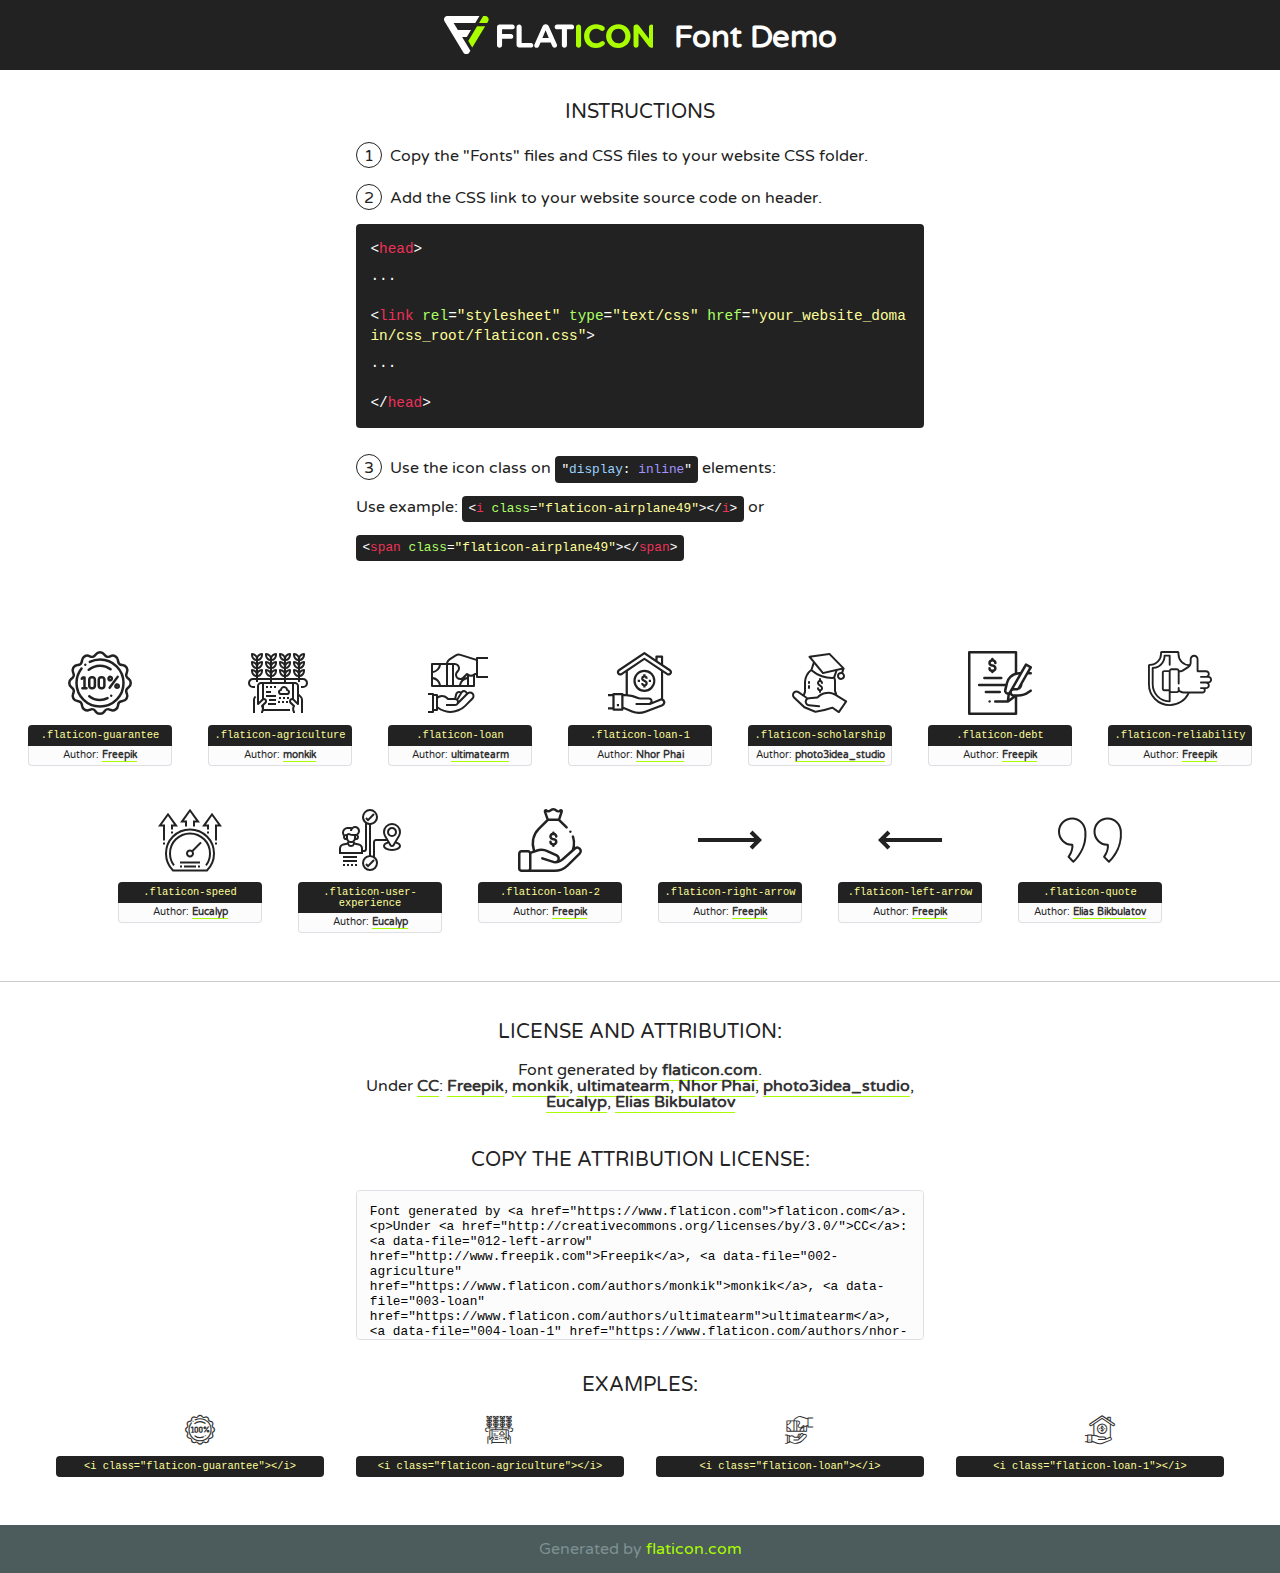
<file: css/flaticon/flaticon.html>
<!DOCTYPE html>
<!--
  Flaticon icon font: Flaticon
  Creation date: 22/08/2020 22:26
-->
<html>
<!DOCTYPE html>
<html>

<head>
    <title>Flaticon WebFont</title>
    <link href="http://fonts.googleapis.com/css?family=Varela+Round" rel="stylesheet" type="text/css" />
    <link rel="stylesheet" type="text/css" href="flaticon.css">
    <meta charset="UTF-8">
    <style>
    html, body, div, span, applet, object, iframe,
    h1, h2, h3, h4, h5, h6, p, blockquote, pre,
    a, abbr, acronym, address, big, cite, code,
    del, dfn, em, img, ins, kbd, q, s, samp,
    small, strike, strong, sub, sup, tt, var,
    b, u, i, center,
    dl, dt, dd, ol, ul, li,
    fieldset, form, label, legend,
    table, caption, tbody, tfoot, thead, tr, th, td,
    article, aside, canvas, details, embed, 
    figure, figcaption, footer, header, hgroup, 
    menu, nav, output, ruby, section, summary,
    time, mark, audio, video {
        margin: 0;
        padding: 0;
        border: 0;
        font-size: 100%;
        font: inherit;
        vertical-align: baseline;
    }
    /* HTML5 display-role reset for older browsers */
    article, aside, details, figcaption, figure, 
    footer, header, hgroup, menu, nav, section {
        display: block;
    }
    body {
        line-height: 1;
    }
    ol, ul {
        list-style: none;
    }
    blockquote, q {
        quotes: none;
    }
    blockquote:before, blockquote:after,
    q:before, q:after {
        content: '';
        content: none;
    }
    table {
        border-collapse: collapse;
        border-spacing: 0;
    }
    body {
        font-family: 'Varela Round', Helvetica, Arial, sans-serif;
        font-size: 16px;
        color: #222;
    }
    a {
        color: #333;
        border-bottom: 1px solid #a9fd00;
        font-weight: bold;
        text-decoration: none;
    }
    * {
        -moz-box-sizing: border-box;
        -webkit-box-sizing: border-box;
        box-sizing: border-box;
        margin: 0;
        padding: 0;
    }
    [class^="flaticon-"]:before, [class*=" flaticon-"]:before, [class^="flaticon-"]:after, [class*=" flaticon-"]:after {
        font-family: Flaticon;
        font-size: 30px;
        font-style: normal;
        margin-left: 20px;
        color: #333;
    }
    .wrapper {
        max-width: 600px;
        margin: auto;
        padding: 0 1em;
    }
    .title {
        font-size: 1.25em;
        text-align: center;
        margin-bottom: 1em;
        text-transform: uppercase;
    }
    header {
        text-align: center;
        background-color: #222;
        color: #fff;
        padding: 1em;
    }
    header .logo {
        width: 210px;
        height: 38px;
        display: inline-block;
        vertical-align: middle;
        margin-right: 1em;
        border: none;
    }
    header strong {
        font-size: 1.95em;
        font-weight: bold;
        vertical-align: middle;
        margin-top: 5px;
        display: inline-block;
    }
    .demo {
        margin: 2em auto;
        line-height: 1.25em;
    }
    .demo ul li {
        margin-bottom: 1em;
    }
    .demo ul li .num {
        color: #222;
        border-radius: 20px;
        display: inline-block;
        width: 26px;
        padding: 3px;
        height: 26px;
        text-align: center;
        margin-right: 0.5em;
        border: 1px solid #222;
    }
    .demo ul li code {
        background-color: #222;
        border-radius: 4px;
        padding: 0.25em 0.5em;
        display: inline-block;
        color: #fff;
        font-family: Consolas,Monaco,Lucida Console,Liberation Mono,DejaVu Sans Mono,Bitstream Vera Sans Mono,Courier New, monospace;
        font-weight: lighter;
        margin-top: 1em;
        font-size: 0.8em;
        word-break: break-all;
    }
    .demo ul li code.big {
        padding: 1em;
        font-size: 0.9em;
    }
    .demo ul li code .red {
        color: #EF3159;
    }
    .demo ul li code .green {
        color: #ACFF65;
    }
    .demo ul li code .yellow {
        color: #FFFF99;
    }
    .demo ul li code .blue {
        color: #99D3FF;
    }
    .demo ul li code .purple {
        color: #A295FF;
    }
    .demo ul li code .dots {
        margin-top: 0.5em;
        display: block;
    }
    #glyphs {
        border-bottom: 1px solid #ccc;
        padding: 2em 0;
        text-align: center;
    }
    .glyph {
        display: inline-block;
        width: 9em;
        margin: 1em;
        text-align: center;
        vertical-align: top;
        background: #FFF;
    }
    .glyph .glyph-icon {
        padding: 10px;
        display: block;
        font-family:"Flaticon";
        font-size: 64px;
        line-height: 1;
    }
    .glyph .glyph-icon:before {
        font-size: 64px;
        color: #222;
        margin-left: 0;
    }
    .class-name {
        font-size: 0.65em;
        background-color: #222;
        color: #fff;
        border-radius: 4px 4px 0 0;
        padding: 0.5em;
        color: #FFFF99;
        font-family: Consolas,Monaco,Lucida Console,Liberation Mono,DejaVu Sans Mono,Bitstream Vera Sans Mono,Courier New, monospace;
    }
    .author-name {
        font-size: 0.6em;
        background-color: #fcfcfd;
        border: 1px solid #DEDEE4;
        border-top: 0;
        border-radius: 0 0 4px 4px;
        padding: 0.5em;
    }
    .class-name:last-child {
        font-size: 10px;
        color:#888;
    }
    .class-name:last-child a {
        font-size: 10px;
        color:#555;
    }
    .class-name:last-child a:hover {
        color:#a9fd00;
    }
    .glyph > input {
        display: block;
        width: 100px;
        margin: 5px auto;
        text-align: center;
        font-size: 12px;
        cursor: text;
    }
    .glyph > input.icon-input {
        font-family:"Flaticon";
        font-size: 16px;
        margin-bottom: 10px;
    }
    .attribution .title {
        margin-top: 2em;
    }
    .attribution textarea {
        background-color: #fcfcfd;
        padding: 1em;
        border: none;
        box-shadow: none;
        border: 1px solid #DEDEE4;
        border-radius: 4px;
        resize: none;
        width: 100%;
        height: 150px;
        font-size: 0.8em;
        font-family: Consolas,Monaco,Lucida Console,Liberation Mono,DejaVu Sans Mono,Bitstream Vera Sans Mono,Courier New, monospace;
        -webkit-appearance: none;
    }
    .iconsuse {
        margin: 2em auto;
        text-align: center;
        max-width: 1200px;
    }
    .iconsuse:after {
        content: '';
        display: table;
        clear: both;
    }
    .iconsuse .image {
        float: left;
        width: 25%;
        padding: 0 1em;
    }
    .iconsuse .image p {
        margin-bottom: 1em;
    }
    .iconsuse .image span {
        display: block;
        font-size: 0.65em;
        background-color: #222;
        color: #fff;
        border-radius: 4px;
        padding: 0.5em;
        color: #FFFF99;
        margin-top: 1em;
        font-family: Consolas,Monaco,Lucida Console,Liberation Mono,DejaVu Sans Mono,Bitstream Vera Sans Mono,Courier New, monospace;
    }
    #footer {
        text-align: center;
        background-color: #4C5B5C;
        color: #7c9192;
        padding: 1em;
    }
    #footer a {
        border: none;
        color: #a9fd00;
        font-weight: normal;
    }
    @media (max-width: 960px) {
        .iconsuse .image {
            width: 50%;
        }
    }
    @media (max-width: 560px) {
        .iconsuse .image {
            width: 100%;
        }
    }
    </style>
</head>

<body class="characters-off">

    <header>
        <a href="https://www.flaticon.com" target="_blank" class="logo">
            <svg version="1.1" xmlns="http://www.w3.org/2000/svg" xmlns:xlink="http://www.w3.org/1999/xlink" xmlns:a="http://ns.adobe.com/AdobeSVGViewerExtensions/3.0/" viewBox="0 0 560.875 102.036" enable-background="new 0 0 560.875 102.036" xml:space="preserve">
                <defs>
                </defs>
                <g>
                    <g class="letters">
                        <path fill="#ffffff" d="M141.596,29.675c0-3.777,2.985-6.767,6.764-6.767h34.438c3.426,0,6.15,2.728,6.15,6.15
                        c0,3.43-2.724,6.149-6.15,6.149h-27.674v13.091h23.719c3.429,0,6.151,2.724,6.151,6.15c0,3.43-2.723,6.149-6.151,6.149h-23.719
                        v17.574c0,3.773-2.986,6.761-6.764,6.761c-3.779,0-6.764-2.989-6.764-6.761V29.675z"></path>
                        <path fill="#ffffff" d="M193.844,29.149c0-3.781,2.985-6.767,6.764-6.767c3.776,0,6.763,2.985,6.763,6.767v42.957h25.039
                        c3.426,0,6.149,2.726,6.149,6.153c0,3.425-2.723,6.15-6.149,6.15h-31.802c-3.779,0-6.764-2.986-6.764-6.768V29.149z"></path>
                        <path fill="#ffffff" d="M241.891,75.71l21.438-48.407c1.492-3.341,4.215-5.357,7.906-5.357h0.792
                        c3.686,0,6.323,2.017,7.815,5.357l21.439,48.407c0.436,0.967,0.701,1.845,0.701,2.723c0,3.602-2.809,6.501-6.414,6.501
                        c-3.161,0-5.269-1.845-6.499-4.655l-4.132-9.661h-27.059l-4.301,10.102c-1.144,2.631-3.426,4.214-6.237,4.214
                        c-3.517,0-6.24-2.81-6.24-6.325C241.1,77.64,241.451,76.677,241.891,75.71z M279.932,58.666l-8.521-20.297l-8.526,20.297H279.932
                        z"></path>
                        <path fill="#ffffff" d="M314.864,35.387H301.86c-3.429,0-6.239-2.813-6.239-6.238c0-3.429,2.811-6.24,6.239-6.24h39.533
                        c3.426,0,6.237,2.811,6.237,6.24c0,3.425-2.811,6.238-6.237,6.238h-13.001v42.785c0,3.773-2.99,6.761-6.764,6.761
                        c-3.779,0-6.764-2.989-6.764-6.761V35.387z"></path>
                        <path fill="#A9FD00" d="M352.615,29.149c0-3.781,2.985-6.767,6.767-6.767c3.774,0,6.761,2.985,6.761,6.767v49.024
                        c0,3.773-2.987,6.761-6.761,6.761c-3.781,0-6.767-2.989-6.767-6.761V29.149z"></path>
                        <path fill="#A9FD00" d="M374.132,53.836v-0.179c0-17.481,13.178-31.801,32.065-31.801c9.22,0,15.459,2.458,20.557,6.238
                        c1.402,1.054,2.637,2.985,2.637,5.357c0,3.692-2.985,6.59-6.681,6.59c-1.845,0-3.071-0.702-4.044-1.319
                        c-3.776-2.813-7.729-4.393-12.562-4.393c-10.364,0-17.831,8.611-17.831,19.154v0.173c0,10.542,7.291,19.329,17.831,19.329
                        c5.715,0,9.492-1.756,13.359-4.834c1.049-0.874,2.458-1.491,4.039-1.491c3.429,0,6.325,2.813,6.325,6.236
                        c0,2.106-1.056,3.78-2.282,4.834c-5.539,4.834-12.036,7.733-21.878,7.733C387.572,85.464,374.132,71.493,374.132,53.836z"></path>
                        <path fill="#A9FD00" d="M433.009,53.836v-0.179c0-17.481,13.79-31.801,32.766-31.801c18.981,0,32.592,14.143,32.592,31.628v0.173
                        c0,17.483-13.785,31.807-32.769,31.807C446.625,85.464,433.009,71.32,433.009,53.836z M484.224,53.836v-0.179
                        c0-10.539-7.725-19.326-18.626-19.326c-10.893,0-18.449,8.611-18.449,19.154v0.173c0,10.542,7.73,19.329,18.626,19.329
                        C476.676,72.986,484.224,64.378,484.224,53.836z"></path>
                        <path fill="#A9FD00" d="M506.233,29.321c0-3.774,2.99-6.763,6.767-6.763h1.401c3.252,0,5.183,1.583,7.029,3.953l26.093,34.265
                        V29.059c0-3.692,2.99-6.677,6.681-6.677c3.683,0,6.671,2.985,6.671,6.677v48.934c0,3.78-2.987,6.765-6.764,6.765h-0.436
                        c-3.257,0-5.188-1.581-7.034-3.953l-27.056-35.492v32.944c0,3.687-2.985,6.676-6.678,6.676c-3.683,0-6.673-2.989-6.673-6.676
                        V29.321z"></path>
                    </g>
                    <g class="insignia">
                        <path fill="#ffffff" d="M48.372,56.137h12.517l11.156-18.537H37.186L25.688,18.539h57.825L94.668,0H9.271
                        C5.925,0,2.842,1.801,1.198,4.716c-1.644,2.907-1.593,6.482,0.134,9.343l50.38,83.501c1.678,2.781,4.689,4.476,7.938,4.476
                        c3.246,0,6.257-1.695,7.935-4.476l2.898-4.804L48.372,56.137z"></path>
                        <g class="i">
                            <path fill="#A9FD00" d="M93.575,18.539h0.031v0.004l21.652,0.004l2.705-4.488c1.727-2.861,1.778-6.436,0.133-9.343
                            C116.454,1.801,113.371,0,110.026,0h-5.294L93.575,18.539z"></path>
                            <polygon fill="#A9FD00" points="88.291,27.356 64.725,66.486 75.519,84.404 109.942,27.356"></polygon>
                        </g>
                    </g>
                </g>
            </svg>
        </a>
        <strong>Font Demo</strong>
    </header>


    <section class="demo wrapper">

        <p class="title">Instructions</p>

        <ul>
            <li>
                <span class="num">1</span>Copy the "Fonts" files and CSS files to your website CSS folder.
            </li>
            <li>
                <span class="num">2</span>Add the CSS link to your website source code on header.
                <code class="big">
                    &lt;<span class="red">head</span>&gt;
                    <br/><span class="dots">...</span>
                    <br/>&lt;<span class="red">link</span> <span class="green">rel</span>=<span class="yellow">"stylesheet"</span> <span class="green">type</span>=<span class="yellow">"text/css"</span> <span class="green">href</span>=<span class="yellow">"your_website_domain/css_root/flaticon.css"</span>&gt;
                    <br/><span class="dots">...</span>
                    <br/>&lt;/<span class="red">head</span>&gt;
                </code>
            </li>

            <li>
                <p>
                    <span class="num">3</span>Use the icon class on <code>"<span class="blue">display</span>:<span class="purple"> inline</span>"</code> elements:
                    <br />
                    Use example: <code>&lt;<span class="red">i</span> <span class="green">class</span>=<span class="yellow">&quot;flaticon-airplane49&quot;</span>&gt;&lt;/<span class="red">i</span>&gt;</code> or <code>&lt;<span class="red">span</span> <span class="green">class</span>=<span class="yellow">&quot;flaticon-airplane49&quot;</span>&gt;&lt;/<span class="red">span</span>&gt;</code>
            </li>
        </ul>

    </section>




   <section id="glyphs">          
    
      
        <div class="glyph"><div class="glyph-icon flaticon-guarantee"></div>
            <div class="class-name">.flaticon-guarantee</div>
            <div class="author-name">Author: <a data-file="001-guarantee" href="http://www.freepik.com">Freepik</a> </div> 
        </div>        
        
        <div class="glyph"><div class="glyph-icon flaticon-agriculture"></div>
            <div class="class-name">.flaticon-agriculture</div>
            <div class="author-name">Author: <a data-file="002-agriculture" href="https://www.flaticon.com/authors/monkik">monkik</a> </div> 
        </div>        
        
        <div class="glyph"><div class="glyph-icon flaticon-loan"></div>
            <div class="class-name">.flaticon-loan</div>
            <div class="author-name">Author: <a data-file="003-loan" href="https://www.flaticon.com/authors/ultimatearm">ultimatearm</a> </div> 
        </div>        
        
        <div class="glyph"><div class="glyph-icon flaticon-loan-1"></div>
            <div class="class-name">.flaticon-loan-1</div>
            <div class="author-name">Author: <a data-file="004-loan-1" href="https://www.flaticon.com/authors/nhor-phai">Nhor Phai</a> </div> 
        </div>        
        
        <div class="glyph"><div class="glyph-icon flaticon-scholarship"></div>
            <div class="class-name">.flaticon-scholarship</div>
            <div class="author-name">Author: <a data-file="005-scholarship" href="https://www.flaticon.com/authors/photo3idea-studio">photo3idea_studio</a> </div> 
        </div>        
        
        <div class="glyph"><div class="glyph-icon flaticon-debt"></div>
            <div class="class-name">.flaticon-debt</div>
            <div class="author-name">Author: <a data-file="006-debt" href="http://www.freepik.com">Freepik</a> </div> 
        </div>        
        
        <div class="glyph"><div class="glyph-icon flaticon-reliability"></div>
            <div class="class-name">.flaticon-reliability</div>
            <div class="author-name">Author: <a data-file="007-reliability" href="http://www.freepik.com">Freepik</a> </div> 
        </div>        
        
        <div class="glyph"><div class="glyph-icon flaticon-speed"></div>
            <div class="class-name">.flaticon-speed</div>
            <div class="author-name">Author: <a data-file="008-speed" href="https://www.flaticon.com/authors/eucalyp">Eucalyp</a> </div> 
        </div>        
        
        <div class="glyph"><div class="glyph-icon flaticon-user-experience"></div>
            <div class="class-name">.flaticon-user-experience</div>
            <div class="author-name">Author: <a data-file="009-user-experience" href="https://www.flaticon.com/authors/eucalyp">Eucalyp</a> </div> 
        </div>        
        
        <div class="glyph"><div class="glyph-icon flaticon-loan-2"></div>
            <div class="class-name">.flaticon-loan-2</div>
            <div class="author-name">Author: <a data-file="010-loan-2" href="http://www.freepik.com">Freepik</a> </div> 
        </div>        
        
        <div class="glyph"><div class="glyph-icon flaticon-right-arrow"></div>
            <div class="class-name">.flaticon-right-arrow</div>
            <div class="author-name">Author: <a data-file="011-right-arrow" href="http://www.freepik.com">Freepik</a> </div> 
        </div>        
        
        <div class="glyph"><div class="glyph-icon flaticon-left-arrow"></div>
            <div class="class-name">.flaticon-left-arrow</div>
            <div class="author-name">Author: <a data-file="012-left-arrow" href="http://www.freepik.com">Freepik</a> </div> 
        </div>        
        
        <div class="glyph"><div class="glyph-icon flaticon-quote"></div>
            <div class="class-name">.flaticon-quote</div>
            <div class="author-name">Author: <a data-file="013-quote" href="https://www.flaticon.com/authors/elias-bikbulatov">Elias Bikbulatov</a> </div> 
        </div>        
        

    </section>



    <section class="attribution wrapper"   style="text-align:center;">

      <div class="title">License and attribution:</div><div class="attrDiv">Font generated by <a href="https://www.flaticon.com">flaticon.com</a>. <div><p>Under <a href="http://creativecommons.org/licenses/by/3.0/">CC</a>: <a data-file="012-left-arrow" href="http://www.freepik.com">Freepik</a>, <a data-file="002-agriculture" href="https://www.flaticon.com/authors/monkik">monkik</a>, <a data-file="003-loan" href="https://www.flaticon.com/authors/ultimatearm">ultimatearm</a>, <a data-file="004-loan-1" href="https://www.flaticon.com/authors/nhor-phai">Nhor Phai</a>, <a data-file="005-scholarship" href="https://www.flaticon.com/authors/photo3idea-studio">photo3idea_studio</a>, <a data-file="009-user-experience" href="https://www.flaticon.com/authors/eucalyp">Eucalyp</a>, <a data-file="013-quote" href="https://www.flaticon.com/authors/elias-bikbulatov">Elias Bikbulatov</a></p>  </div>
      </div>
      <div class="title">Copy the Attribution License:</div>

    <textarea onclick="this.focus();this.select();">Font generated by &lt;a href=&quot;https://www.flaticon.com&quot;&gt;flaticon.com&lt;/a&gt;. <p>Under <a href="http://creativecommons.org/licenses/by/3.0/">CC</a>: <a data-file="012-left-arrow" href="http://www.freepik.com">Freepik</a>, <a data-file="002-agriculture" href="https://www.flaticon.com/authors/monkik">monkik</a>, <a data-file="003-loan" href="https://www.flaticon.com/authors/ultimatearm">ultimatearm</a>, <a data-file="004-loan-1" href="https://www.flaticon.com/authors/nhor-phai">Nhor Phai</a>, <a data-file="005-scholarship" href="https://www.flaticon.com/authors/photo3idea-studio">photo3idea_studio</a>, <a data-file="009-user-experience" href="https://www.flaticon.com/authors/eucalyp">Eucalyp</a>, <a data-file="013-quote" href="https://www.flaticon.com/authors/elias-bikbulatov">Elias Bikbulatov</a></p>  
     </textarea>

    </section>

    <section class="iconsuse">

          <div class="title">Examples:</div>            
             
            <div class="image">
                <p>
                    <i class="glyph-icon flaticon-guarantee"></i> 
                    <span>&lt;i class=&quot;flaticon-guarantee&quot;&gt;&lt;/i&gt;</span>
                </p>
            </div>
            
            <div class="image">
                <p>
                    <i class="glyph-icon flaticon-agriculture"></i> 
                    <span>&lt;i class=&quot;flaticon-agriculture&quot;&gt;&lt;/i&gt;</span>
                </p>
            </div>
            
            <div class="image">
                <p>
                    <i class="glyph-icon flaticon-loan"></i> 
                    <span>&lt;i class=&quot;flaticon-loan&quot;&gt;&lt;/i&gt;</span>
                </p>
            </div>
            
            <div class="image">
                <p>
                    <i class="glyph-icon flaticon-loan-1"></i> 
                    <span>&lt;i class=&quot;flaticon-loan-1&quot;&gt;&lt;/i&gt;</span>
                </p>
            </div>
                       
        </div>
                            
    </section>

<div id="footer">
    <div>Generated by <a href="https://www.flaticon.com">flaticon.com</a>
    </div>
</div>



</body>
</html>
</file>
<file: css/flaticon/flaticon.css>
/*
  	Flaticon icon font: Flaticon
  	Creation date: 22/08/2020 22:26
  	*/

@font-face {
  font-family: "Flaticon";
  src: url("./Flaticon.eot");
  src: url("./Flaticon.eot?#iefix") format("embedded-opentype"),
       url("./Flaticon.woff2") format("woff2"),
       url("./Flaticon.woff") format("woff"),
       url("./Flaticon.ttf") format("truetype"),
       url("./Flaticon.svg#Flaticon") format("svg");
  font-weight: normal;
  font-style: normal;
}

@media screen and (-webkit-min-device-pixel-ratio:0) {
  @font-face {
    font-family: "Flaticon";
    src: url("./Flaticon.svg#Flaticon") format("svg");
  }
}

[class^="flaticon-"]:before, [class*=" flaticon-"]:before,
[class^="flaticon-"]:after, [class*=" flaticon-"]:after {   
  font-family: Flaticon;
        font-size: 20px;
font-style: normal;
margin-left: 20px;
}

.flaticon-guarantee:before { content: "\f100"; }
.flaticon-agriculture:before { content: "\f101"; }
.flaticon-loan:before { content: "\f102"; }
.flaticon-loan-1:before { content: "\f103"; }
.flaticon-scholarship:before { content: "\f104"; }
.flaticon-debt:before { content: "\f105"; }
.flaticon-reliability:before { content: "\f106"; }
.flaticon-speed:before { content: "\f107"; }
.flaticon-user-experience:before { content: "\f108"; }
.flaticon-loan-2:before { content: "\f109"; }
.flaticon-right-arrow:before { content: "\f10a"; }
.flaticon-left-arrow:before { content: "\f10b"; }
.flaticon-quote:before { content: "\f10c"; }
</file>
